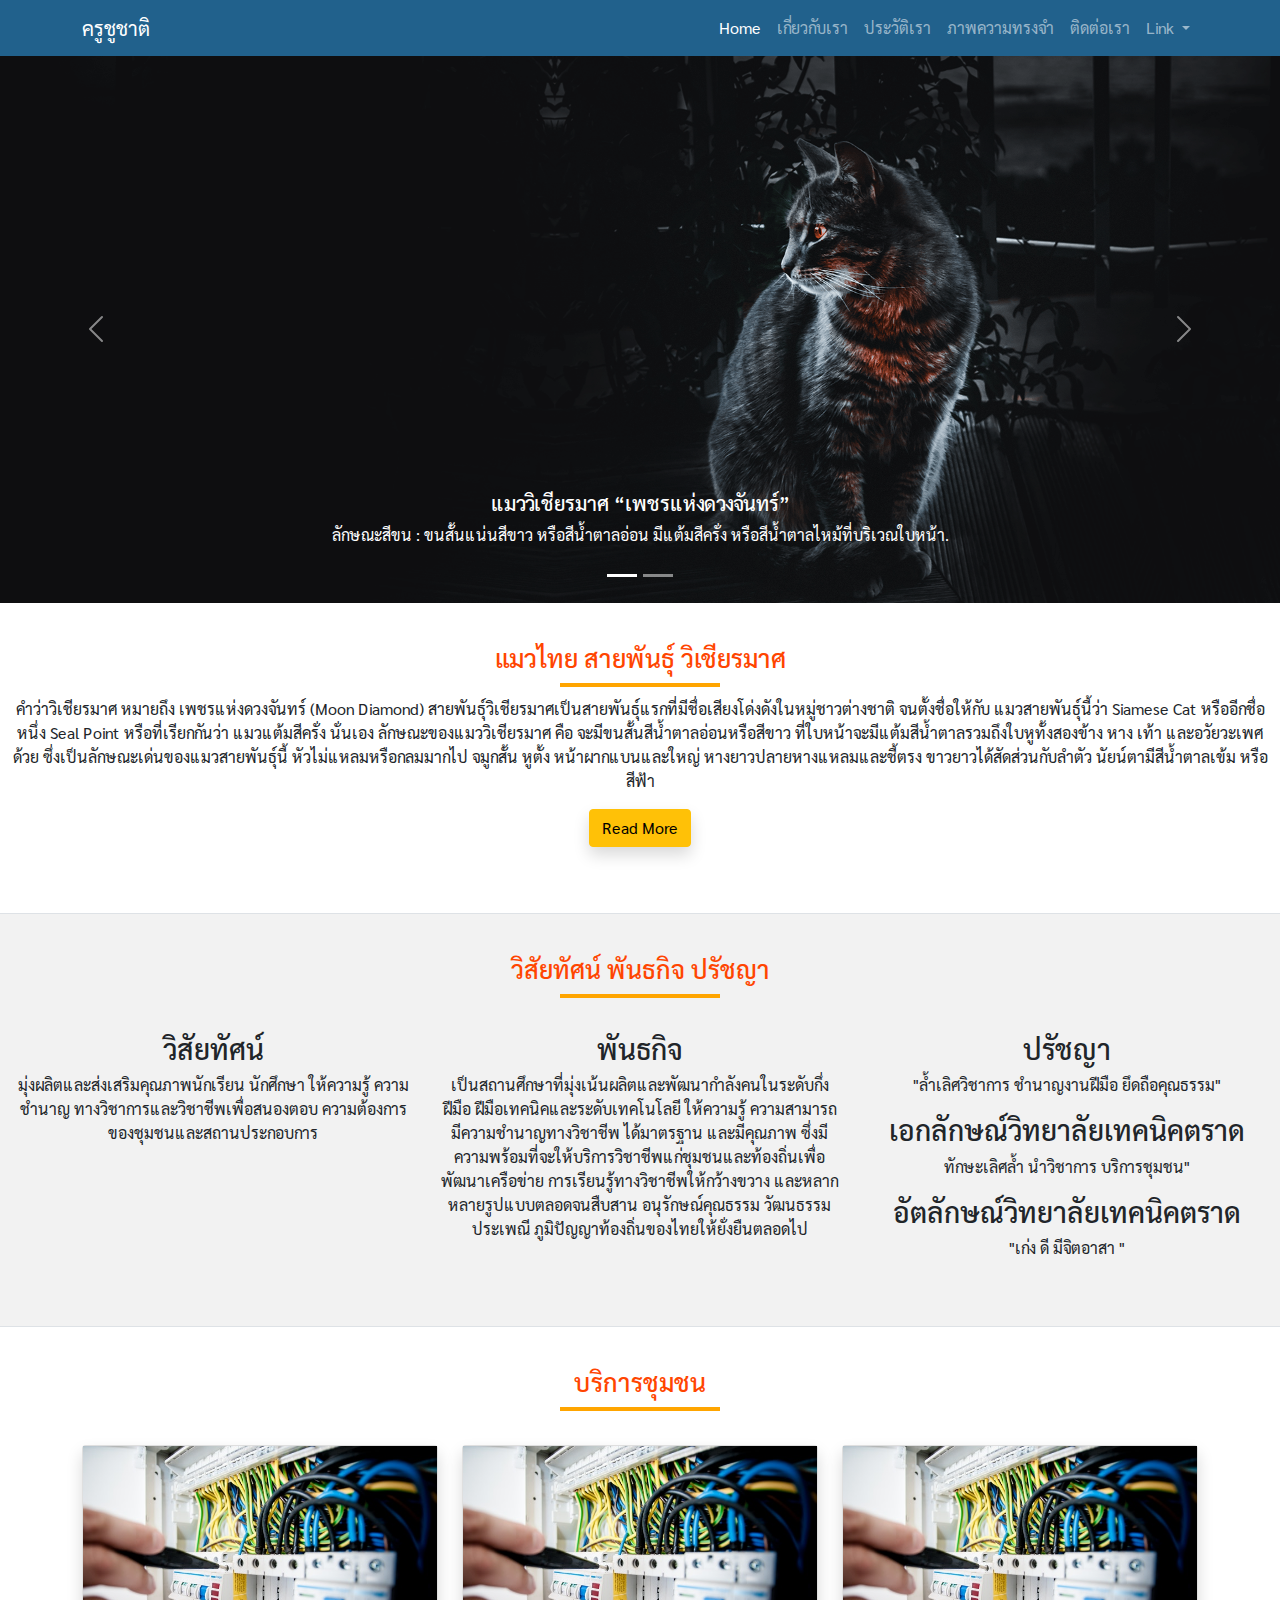
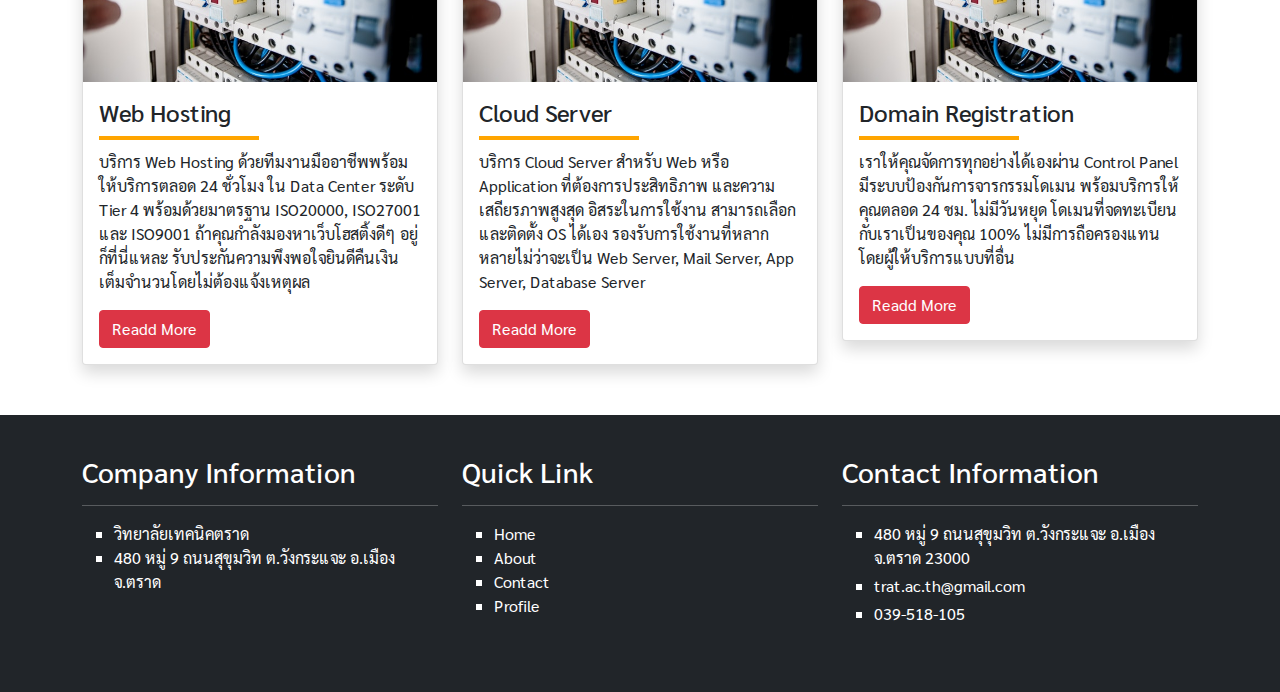
<file: index.html>
<!DOCTYPE html>
<html lang="en">

<head>
    <meta charset="utf-8">
    <meta name="viewport" content="width=device-width, initial-scale=1.0">

    <link href="css/bootstrap.min.css" rel="stylesheet">
    <link rel="stylesheet" href="css/style.css">
    <link href="https://fonts.googleapis.com/css2?family=Sarabun:wght@300&display=swap" rel="stylesheet">

    <title>Dev1-Bootstrap</title>
</head>

<body>
    <!--1.Start NavBar-->
    <nav class="navbar navbar-expand-lg navbar-dark sticky-top" style="background-color: #21618C;">
        <div class="container">

            <a class="navbar-brand" href="index.html">ครูชูชาติ</a>

            <!--Start Button-->
            <button class="navbar-toggler" type="button" data-bs-toggle="collapse"
                data-bs-target="#navbarSupportedContent" aria-controls="navbarSupportedContent" aria-expanded="false"
                aria-label="Toggle navigation">
                <span class="navbar-toggler-icon"></span>
            </button>
            <!--End Button-->

            <!--Navbar Link-->
            <div class="collapse navbar-collapse" id="navbarSupportedContent">

                <ul class="navbar-nav ms-auto mb-2 mb-lg-0">
                    <li class="nav-item">
                        <a class="nav-link active" aria-current="page" href="index.html">Home</a>
                    </li>

                    <li class="nav-item">
                        <a class="nav-link" href="pages/about.html">เกี่ยวกับเรา</a>
                    </li>

                    <li class="nav-item">
                        <a class="nav-link" href="pages/profile.html">ประวัติเรา</a>
                    </li>

                    <li class="nav-item">
                        <a class="nav-link" href="pages/gallery.html">ภาพความทรงจำ</a>
                    </li>

                    <li class="nav-item">
                        <a class="nav-link" href="pages/contact.html">ติดต่อเรา</a>
                    </li>

                    <li class="nav-item dropdown">
                        <a class="nav-link dropdown-toggle" href="#" id="navbarDropdown" role="button"
                            data-bs-toggle="dropdown" aria-expanded="false">
                            Link
                        </a>
                        <ul class="dropdown-menu" aria-labelledby="navbarDropdown">
                            <li><a class="dropdown-item" href="http://www.trattc.ac.th/">วท.ตรา่ด</a></li>
                            <li><a class="dropdown-item" href="https://www.vec.go.th/">อาชีวศึกษา</a></li>
                            <li>
                                <hr class="dropdown-divider">
                            </li>
                            <li><a class="dropdown-item" href="https://www.moe.go.th/">กระทรวงศึกษาธิการ</a></li>
                        </ul>
                    </li>
                </ul>

            </div>
            <!--End Navbar Link-->
        </div>
    </nav>
    <!--End NavBar-->

    <!--2.Start Slider-->
    <div id="carouselExampleCaptions" class="carousel slide" data-bs-ride="carousel">
        <div class="carousel-indicators">
            <button type="button" data-bs-target="#carouselExampleCaptions" data-bs-slide-to="0" class="active"
                aria-current="true" aria-label="Slide 1"></button>
            <button type="button" data-bs-target="#carouselExampleCaptions" data-bs-slide-to="1"
                aria-label="Slide 2"></button>
        </div>

        <div class="carousel-inner">

            <div class="carousel-item active">
                <img src="images/cat1.png" class="d-block w-100" alt="cat breed">
                <div class="carousel-caption d-none d-md-block">
                    <h5>แมววิเชียรมาศ “เพชรแห่งดวงจันทร์”</h5>
                    <p>ลักษณะสีขน : ขนสั้นแน่นสีขาว หรือสีน้ำตาลอ่อน มีแต้มสีครั่ง หรือสีน้ำตาลไหม้ที่บริเวณใบหน้า.</p>
                </div>
            </div>

            <div class="carousel-item">
                <img src="images/cat2.jpg" class="d-block w-100" alt="cat breed">
                <div class="carousel-caption d-none d-md-block">
                    <h5>โคโรนา 2019</h5>
                    <p>โรคติดเชื้อไวรัสโคโรนา 2019 (โควิด-19)
                        เป็นโรคติดเชื้ออันเกิดจากไวรัสโคโรนากลุ่มอาการทางเดินทางหายใจเฉียบพลันรุนแรง 2
                        (SARS-CoV-2)มีระบุโรคครั้งแรกในเดือนธันวาคม 2562 ในนครอู่ฮั่น เมืองเอกของมณฑลหูเป่ย์ ประเทศจีน
                        และได้กระจายไปทั่วโลกนับแต่นั้น</p>
                </div>
            </div>

        </div>

        <button class="carousel-control-prev" type="button" data-bs-target="#carouselExampleCaptions"
            data-bs-slide="prev">
            <span class="carousel-control-prev-icon" aria-hidden="true"></span>
            <span class="visually-hidden">Previous</span>
        </button>
        <button class="carousel-control-next" type="button" data-bs-target="#carouselExampleCaptions"
            data-bs-slide="next">
            <span class="carousel-control-next-icon" aria-hidden="true"></span>
            <span class="visually-hidden">Next</span>
        </button>
    </div>
    <!--Start Slider-->

    <!--3.Start Section Main-->
    <section class="section">
        <div class="container-fluid">
            <div class="row">
                <div class="col-md-12 text-center">
                    <h3 class="main-heading">แมวไทย สายพันธุ์ วิเชียรมาศ</h3>
                    <div class="underline mx-auto"></div>
                    <p>
                        คำว่าวิเชียรมาศ หมายถึง เพชรแห่งดวงจันทร์ (Moon Diamond)
                        สายพันธุ์วิเชียรมาศเป็นสายพันธุ์แรกที่มีชื่อเสียงโด่งดังในหมู่ชาวต่างชาติ
                        จนตั้งชื่อให้กับ แมวสายพันธุ์นี้ว่า Siamese Cat หรืออีกชื่อหนึ่ง Seal Point หรือที่เรียกกันว่า
                        แมวแต้มสีครั่ง นั่นเอง
                        ลักษณะของแมววิเชียรมาศ คือ จะมีขนสั้นสีน้ำตาลอ่อนหรือสีขาว
                        ที่ใบหน้าจะมีแต้มสีน้ำตาลรวมถึงใบหูทั้งสองข้าง หาง เท้า
                        และอวัยวะเพศด้วย ซึ่งเป็นลักษณะเด่นของแมวสายพันธุ์นี้ หัวไม่แหลมหรือกลมมากไป จมูกสั้น หูตั้ง
                        หน้าผากแบนและใหญ่
                        หางยาวปลายหางแหลมและชี้ตรง ขาวยาวได้สัดส่วนกับลำตัว นัยน์ตามีสีน้ำตาลเข้ม หรือสีฟ้า
                    </p>
                    <a href="pages/about.html" class="btn btn-warning shadow mb-3">Read More</a>
                </div>
            </div>
        </div>
    </section>
    <!--End Section Main-->

    <!--4.Start Section Vision, Mission and Value-->
    <section class="section bg-c-light border-top">
        <div class="container-fluid">
            <div class="row">
                <div class="col-md-12 text-center mb-4">
                    <h3 class="main-heading">วิสัยทัศน์ พันธกิจ ปรัชญา</h3>
                    <div class="underline mx-auto"></div>
                </div>

                <div class="col-md-4 text-center">
                    <h3>วิสัยทัศน์</h3>
                    <p>
                        มุ่งผลิตและส่งเสริมคุณภาพนักเรียน นักศึกษา ให้ความรู้ ความชำนาญ
                        ทางวิชาการและวิชาชีพเพื่อสนองตอบ ความต้องการของชุมชนและสถานประกอบการ
                    </p>
                </div>

                <div class="col-md-4 text-center">
                    <h3>พันธกิจ</h3>
                    <p>
                        เป็นสถานศึกษาที่มุ่งเน้นผลิตและพัฒนากำลังคนในระดับกึ่งฝีมือ ฝีมือเทคนิคและระดับเทคโนโลยี
                        ให้ความรู้ ความสามารถ มีความชำนาญทางวิชาชีพ ได้มาตรฐาน และมีคุณภาพ
                        ซึ่งมีความพร้อมที่จะให้บริการวิชาชีพแก่ชุมชนและท้องถิ่นเพื่อพัฒนาเครือข่าย
                        การเรียนรู้ทางวิชาชีพให้กว้างขวาง
                        และหลากหลายรูปแบบตลอดจนสืบสาน อนุรักษณ์คุณธรรม วัฒนธรรม ประเพณี
                        ภูมิปัญญาท้องถิ่นของไทยให้ยั่งยืนตลอดไป
                    </p>
                </div>

                <div class="col-md-4 text-center">
                    <h3>ปรัชญา</h3>
                    <p>"ล้ำเลิศวิชาการ ชำนาญงานฝีมือ ยึดถือคุณธรรม"</p>

                    <h3>เอกลักษณ์วิทยาลัยเทคนิคตราด</h3>
                    <p>ทักษะเลิศล้ำ นำวิชาการ บริการชุมชน"</p>

                    <h3>อัตลักษณ์วิทยาลัยเทคนิคตราด</h3>
                    <p>"เก่ง ดี มีจิตอาสา "</p>

                </div>

            </div>
        </div>
    </section>
    <!--End Section Vision, Mission and Value-->

    <!--5.Start Section Service-->
    <section class="section border-top">
        <div class="container">
            <div class="row">
                <div class="col-md-12 text-center mb-4">
                    <h3 class="main-heading">บริการชุมชน</h3>
                    <div class="underline mx-auto"></div>
                </div>

                <div class="col-md-4">
                    <div class="card shadow">
                        <img src="images/service1.jpg" class="w-100 border-botom" alt="service1" />
                        <div class="card-body">
                            <h4>Web Hosting</h4>
                            <div class="underline"></div>
                            <p>
                                บริการ Web Hosting ด้วยทีมงานมืออาชีพพร้อมให้บริการตลอด 24 ชั่วโมง ใน Data Center ระดับ
                                Tier 4
                                พร้อมด้วยมาตรฐาน ISO20000, ISO27001 และ ISO9001 ถ้าคุณกำลังมองหาเว็บโฮสติ้งดีๆ อยู่
                                ก็ที่นี่แหละ
                                รับประกันความพึงพอใจยินดีคืนเงินเต็มจำนวนโดยไม่ต้องแจ้งเหตุผล
                            </p>
                            <a href="pages/services.html" class="btn btn-danger">Readd More</a>
                        </div>
                    </div>
                </div>

                <div class="col-md-4">
                    <div class="card shadow">
                        <img src="images/service1.jpg" class="w-100 border-botom" alt="service1" />
                        <div class="card-body">
                            <h4>Cloud Server</h4>
                            <div class="underline"></div>
                            <p>
                                บริการ Cloud Server สำหรับ Web หรือ Application ที่ต้องการประสิทธิภาพ 
                                และความเสถียรภาพสูงสุด อิสระในการใช้งาน สามารถเลือกและติดตั้ง OS ได้เอง 
                                รองรับการใช้งานที่หลากหลายไม่ว่าจะเป็น Web Server, Mail Server, App Server, 
                                Database Server
                            </p>
                            <a href="pages/services.html" class="btn btn-danger">Readd More</a>
                        </div>
                    </div>
                </div>

                <div class="col-md-4">
                    <div class="card shadow">
                        <img src="images/service1.jpg" class="w-100 border-botom" alt="service1" />
                        <div class="card-body">
                            <h4>Domain Registration</h4>
                            <div class="underline"></div>
                            <p>
                                เราให้คุณจัดการทุกอย่างได้เองผ่าน Control Panel มีระบบป้องกันการจารกรรมโดเมน 
                                พร้อมบริการให้คุณตลอด 24 ชม. ไม่มีวันหยุด โดเมนที่จดทะเบียนกับเราเป็นของคุณ 100% 
                                ไม่มีการถือครองแทนโดยผู้ให้บริการแบบที่อื่น
                            </p>
                            <a href="pages/services.html" class="btn btn-danger">Readd More</a>
                        </div>
                    </div>
                </div>
            </div>
        </div>
    </section>
    <!--End Section Service-->

    <!--6.Start Section Footer-->
    <section class="section footer bg-dark text-white">
        <div class="container">
            <div class="row">

                <div class="col-md-4">
                    <h3>Company Information</h3>
                    <hr />
                    <ul type="square">
                        <li>วิทยาลัยเทคนิคตราด</li>
                        <li>480 หมู่ 9 ถนนสุขุมวิท ต.วังกระแจะ อ.เมือง จ.ตราด</li>
                    </ul>
                </div>

                <div class="col-md-4">
                    <h3>Quick Link</h3>
                    <hr />
                    <ul type="square">
                        <li><div><a href="index.html">Home</a></div></li>
                        <li><div><a href="pages/about.html">About</a></div></li>
                        <li><div><a href="pages/contact.html">Contact</a></div></li>
                        <li><div><a href="pages/profile.html">Profile</a></div></li>
                    </ul>
                </div>

                <div class="col-md-4">
                    <h3>Contact Information</h3>
                    <hr />
                    <ul type="square">
                        <li><div><p class="text-white mb-1">480 หมู่ 9 ถนนสุขุมวิท ต.วังกระแจะ อ.เมือง จ.ตราด 23000</p></div></li>
                        <li><div><p class="text-white mb-1">trat.ac.th@gmail.com</p></div></li>
                        <li><div><p class="text-white mb-1">039-518-105</p></div></li>
                    </ul>
                </div>

            </div>
        </div>
    </section>
    <!--End Section Footer-->

    <script src="js/bootstrap.bundle.min.js"></script>
</body>

</html>
</file>
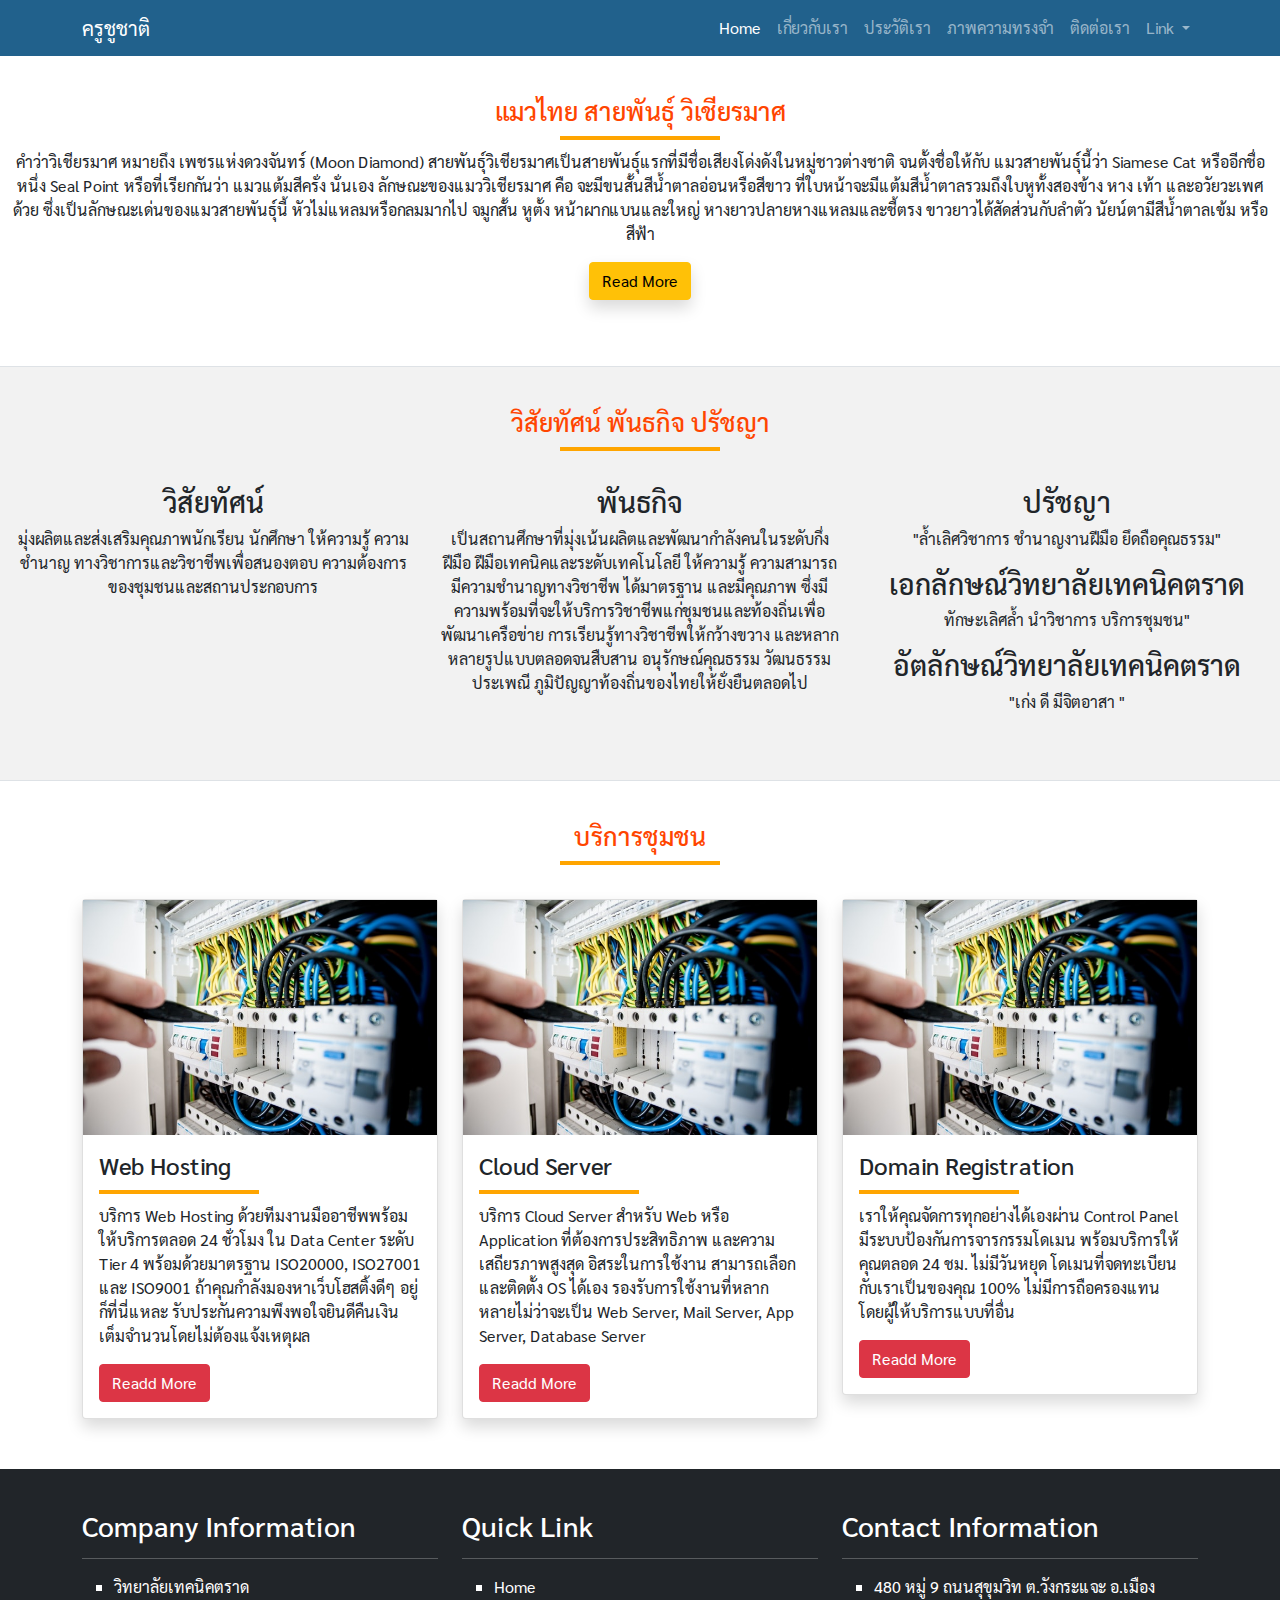
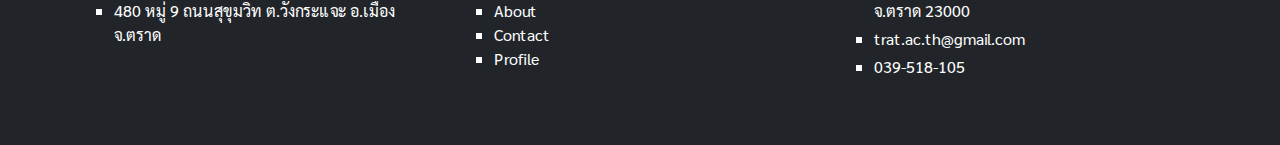
<file: pages/about.html>
<!DOCTYPE html>
<html lang="en">

<head>
    <meta charset="utf-8">
    <meta name="viewport" content="width=device-width, initial-scale=1.0">

    <link href="../css/bootstrap.min.css" rel="stylesheet">
    <link rel="stylesheet" href="../css/style.css">
    <link href="https://fonts.googleapis.com/css2?family=Sarabun:wght@300&display=swap" rel="stylesheet">

    <title>Dev1-Bootstrap</title>
</head>

<body>
    <!--1.Start NavBar-->
    <nav class="navbar navbar-expand-lg navbar-dark sticky-top" style="background-color: #21618C;">
        <div class="container">

            <a class="navbar-brand" href="../index.html">ครูชูชาติ</a>

            <!--Start Button-->
            <button class="navbar-toggler" type="button" data-bs-toggle="collapse"
                data-bs-target="#navbarSupportedContent" aria-controls="navbarSupportedContent" aria-expanded="false"
                aria-label="Toggle navigation">
                <span class="navbar-toggler-icon"></span>
            </button>
            <!--End Button-->

            <!--Navbar Link-->
            <div class="collapse navbar-collapse" id="navbarSupportedContent">

                <ul class="navbar-nav ms-auto mb-2 mb-lg-0">
                    <li class="nav-item">
                        <a class="nav-link active" aria-current="page" href="../index.html">Home</a>
                    </li>

                    <li class="nav-item">
                        <a class="nav-link" href="../pages/about.html">เกี่ยวกับเรา</a>
                    </li>

                    <li class="nav-item">
                        <a class="nav-link" href="../pages/profile.html">ประวัติเรา</a>
                    </li>

                    <li class="nav-item">
                        <a class="nav-link" href="../pages/gallery.html">ภาพความทรงจำ</a>
                    </li>

                    <li class="nav-item">
                        <a class="nav-link" href="../pages/contact.html">ติดต่อเรา</a>
                    </li>

                    <li class="nav-item dropdown">
                        <a class="nav-link dropdown-toggle" href="#" id="navbarDropdown" role="button"
                            data-bs-toggle="dropdown" aria-expanded="false">
                            Link
                        </a>
                        <ul class="dropdown-menu" aria-labelledby="navbarDropdown">
                            <li><a class="dropdown-item" href="http://www.trattc.ac.th/">วท.ตรา่ด</a></li>
                            <li><a class="dropdown-item" href="https://www.vec.go.th/">อาชีวศึกษา</a></li>
                            <li>
                                <hr class="dropdown-divider">
                            </li>
                            <li><a class="dropdown-item" href="https://www.moe.go.th/">กระทรวงศึกษาธิการ</a></li>
                        </ul>
                    </li>
                </ul>

            </div>
            <!--End Navbar Link-->
        </div>
    </nav>
    <!--End NavBar-->

    <!--2.Start Slider-->

    <!--Start Slider-->

    <!--3.Start Section Main-->
    <section class="section">
        <div class="container-fluid">
            <div class="row">
                <div class="col-md-12 text-center">
                    <h3 class="main-heading">แมวไทย สายพันธุ์ วิเชียรมาศ</h3>
                    <div class="underline mx-auto"></div>
                    <p>
                        คำว่าวิเชียรมาศ หมายถึง เพชรแห่งดวงจันทร์ (Moon Diamond)
                        สายพันธุ์วิเชียรมาศเป็นสายพันธุ์แรกที่มีชื่อเสียงโด่งดังในหมู่ชาวต่างชาติ
                        จนตั้งชื่อให้กับ แมวสายพันธุ์นี้ว่า Siamese Cat หรืออีกชื่อหนึ่ง Seal Point หรือที่เรียกกันว่า
                        แมวแต้มสีครั่ง นั่นเอง
                        ลักษณะของแมววิเชียรมาศ คือ จะมีขนสั้นสีน้ำตาลอ่อนหรือสีขาว
                        ที่ใบหน้าจะมีแต้มสีน้ำตาลรวมถึงใบหูทั้งสองข้าง หาง เท้า
                        และอวัยวะเพศด้วย ซึ่งเป็นลักษณะเด่นของแมวสายพันธุ์นี้ หัวไม่แหลมหรือกลมมากไป จมูกสั้น หูตั้ง
                        หน้าผากแบนและใหญ่
                        หางยาวปลายหางแหลมและชี้ตรง ขาวยาวได้สัดส่วนกับลำตัว นัยน์ตามีสีน้ำตาลเข้ม หรือสีฟ้า
                    </p>
                    <a href="../pages/about.html" class="btn btn-warning shadow mb-3">Read More</a>
                </div>
            </div>
        </div>
    </section>
    <!--End Section Main-->

    <!--4.Start Section Vision, Mission and Value-->
    <section class="section bg-c-light border-top">
        <div class="container-fluid">
            <div class="row">
                <div class="col-md-12 text-center mb-4">
                    <h3 class="main-heading">วิสัยทัศน์ พันธกิจ ปรัชญา</h3>
                    <div class="underline mx-auto"></div>
                </div>

                <div class="col-md-4 text-center">
                    <h3>วิสัยทัศน์</h3>
                    <p>
                        มุ่งผลิตและส่งเสริมคุณภาพนักเรียน นักศึกษา ให้ความรู้ ความชำนาญ
                        ทางวิชาการและวิชาชีพเพื่อสนองตอบ ความต้องการของชุมชนและสถานประกอบการ
                    </p>
                </div>

                <div class="col-md-4 text-center">
                    <h3>พันธกิจ</h3>
                    <p>
                        เป็นสถานศึกษาที่มุ่งเน้นผลิตและพัฒนากำลังคนในระดับกึ่งฝีมือ ฝีมือเทคนิคและระดับเทคโนโลยี
                        ให้ความรู้ ความสามารถ มีความชำนาญทางวิชาชีพ ได้มาตรฐาน และมีคุณภาพ
                        ซึ่งมีความพร้อมที่จะให้บริการวิชาชีพแก่ชุมชนและท้องถิ่นเพื่อพัฒนาเครือข่าย
                        การเรียนรู้ทางวิชาชีพให้กว้างขวาง
                        และหลากหลายรูปแบบตลอดจนสืบสาน อนุรักษณ์คุณธรรม วัฒนธรรม ประเพณี
                        ภูมิปัญญาท้องถิ่นของไทยให้ยั่งยืนตลอดไป
                    </p>
                </div>

                <div class="col-md-4 text-center">
                    <h3>ปรัชญา</h3>
                    <p>"ล้ำเลิศวิชาการ ชำนาญงานฝีมือ ยึดถือคุณธรรม"</p>

                    <h3>เอกลักษณ์วิทยาลัยเทคนิคตราด</h3>
                    <p>ทักษะเลิศล้ำ นำวิชาการ บริการชุมชน"</p>

                    <h3>อัตลักษณ์วิทยาลัยเทคนิคตราด</h3>
                    <p>"เก่ง ดี มีจิตอาสา "</p>

                </div>

            </div>
        </div>
    </section>
    <!--End Section Vision, Mission and Value-->

    <!--5.Start Section Service-->
    <section class="section border-top">
        <div class="container">
            <div class="row">
                <div class="col-md-12 text-center mb-4">
                    <h3 class="main-heading">บริการชุมชน</h3>
                    <div class="underline mx-auto"></div>
                </div>

                <div class="col-md-4">
                    <div class="card shadow">
                        <img src="../images/service1.jpg" class="w-100 border-botom" alt="service1" />
                        <div class="card-body">
                            <h4>Web Hosting</h4>
                            <div class="underline"></div>
                            <p>
                                บริการ Web Hosting ด้วยทีมงานมืออาชีพพร้อมให้บริการตลอด 24 ชั่วโมง ใน Data Center ระดับ
                                Tier 4
                                พร้อมด้วยมาตรฐาน ISO20000, ISO27001 และ ISO9001 ถ้าคุณกำลังมองหาเว็บโฮสติ้งดีๆ อยู่
                                ก็ที่นี่แหละ
                                รับประกันความพึงพอใจยินดีคืนเงินเต็มจำนวนโดยไม่ต้องแจ้งเหตุผล
                            </p>
                            <a href="../pages/services.html" class="btn btn-danger">Readd More</a>
                        </div>
                    </div>
                </div>

                <div class="col-md-4">
                    <div class="card shadow">
                        <img src="../images/service1.jpg" class="w-100 border-botom" alt="service1" />
                        <div class="card-body">
                            <h4>Cloud Server</h4>
                            <div class="underline"></div>
                            <p>
                                บริการ Cloud Server สำหรับ Web หรือ Application ที่ต้องการประสิทธิภาพ 
                                และความเสถียรภาพสูงสุด อิสระในการใช้งาน สามารถเลือกและติดตั้ง OS ได้เอง 
                                รองรับการใช้งานที่หลากหลายไม่ว่าจะเป็น Web Server, Mail Server, App Server, 
                                Database Server
                            </p>
                            <a href="../pages/services.html" class="btn btn-danger">Readd More</a>
                        </div>
                    </div>
                </div>

                <div class="col-md-4">
                    <div class="card shadow">
                        <img src="../images/service1.jpg" class="w-100 border-botom" alt="service1" />
                        <div class="card-body">
                            <h4>Domain Registration</h4>
                            <div class="underline"></div>
                            <p>
                                เราให้คุณจัดการทุกอย่างได้เองผ่าน Control Panel มีระบบป้องกันการจารกรรมโดเมน 
                                พร้อมบริการให้คุณตลอด 24 ชม. ไม่มีวันหยุด โดเมนที่จดทะเบียนกับเราเป็นของคุณ 100% 
                                ไม่มีการถือครองแทนโดยผู้ให้บริการแบบที่อื่น
                            </p>
                            <a href="../pages/services.html" class="btn btn-danger">Readd More</a>
                        </div>
                    </div>
                </div>
            </div>
        </div>
    </section>
    <!--End Section Service-->

    <!--6.Start Section Footer-->
    <section class="section footer bg-dark text-white">
        <div class="container">
            <div class="row">

                <div class="col-md-4">
                    <h3>Company Information</h3>
                    <hr />
                    <ul type="square">
                        <li>วิทยาลัยเทคนิคตราด</li>
                        <li>480 หมู่ 9 ถนนสุขุมวิท ต.วังกระแจะ อ.เมือง จ.ตราด</li>
                    </ul>
                </div>

                <div class="col-md-4">
                    <h3>Quick Link</h3>
                    <hr />
                    <ul type="square">
                        <li><div><a href="../index.html">Home</a></div></li>
                        <li><div><a href="../pages/about.html">About</a></div></li>
                        <li><div><a href="../pages/contact.html">Contact</a></div></li>
                        <li><div><a href="../pages/profile.html">Profile</a></div></li>
                    </ul>
                </div>

                <div class="col-md-4">
                    <h3>Contact Information</h3>
                    <hr />
                    <ul type="square">
                        <li><div><p class="text-white mb-1">480 หมู่ 9 ถนนสุขุมวิท ต.วังกระแจะ อ.เมือง จ.ตราด 23000</p></div></li>
                        <li><div><p class="text-white mb-1">trat.ac.th@gmail.com</p></div></li>
                        <li><div><p class="text-white mb-1">039-518-105</p></div></li>
                    </ul>
                </div>

            </div>
        </div>
    </section>
    <!--End Section Footer-->

    <script src="../js/bootstrap.bundle.min.js"></script>
</body>

</html>
</file>
<file: css/style.css>
.container{
    font-family: 'Sarabun', sans-serif;
}

#carouselExampleCaptions{
    font-family: 'Sarabun', sans-serif;
}

.section{
    padding-top: 40px;
    padding-bottom: 50px;
    font-family: 'Sarabun', sans-serif;
}

.main-heading{
    color: orangered;
    font-size: 25px;
}

.underline{
    height: 4px;
    width: 10rem;
    background-color: orange;
    margin-top: 10px;
    margin-bottom: 10px;
}

.bg-c-light{
    background-color:#f2f2f2;
}

.footer{
    font-family: 'Sarabun', sans-serif;
}

.footer a{
    color: #fff;
    text-decoration: none;
}

.footer a:hover{
    color: gray;
}
</file>
